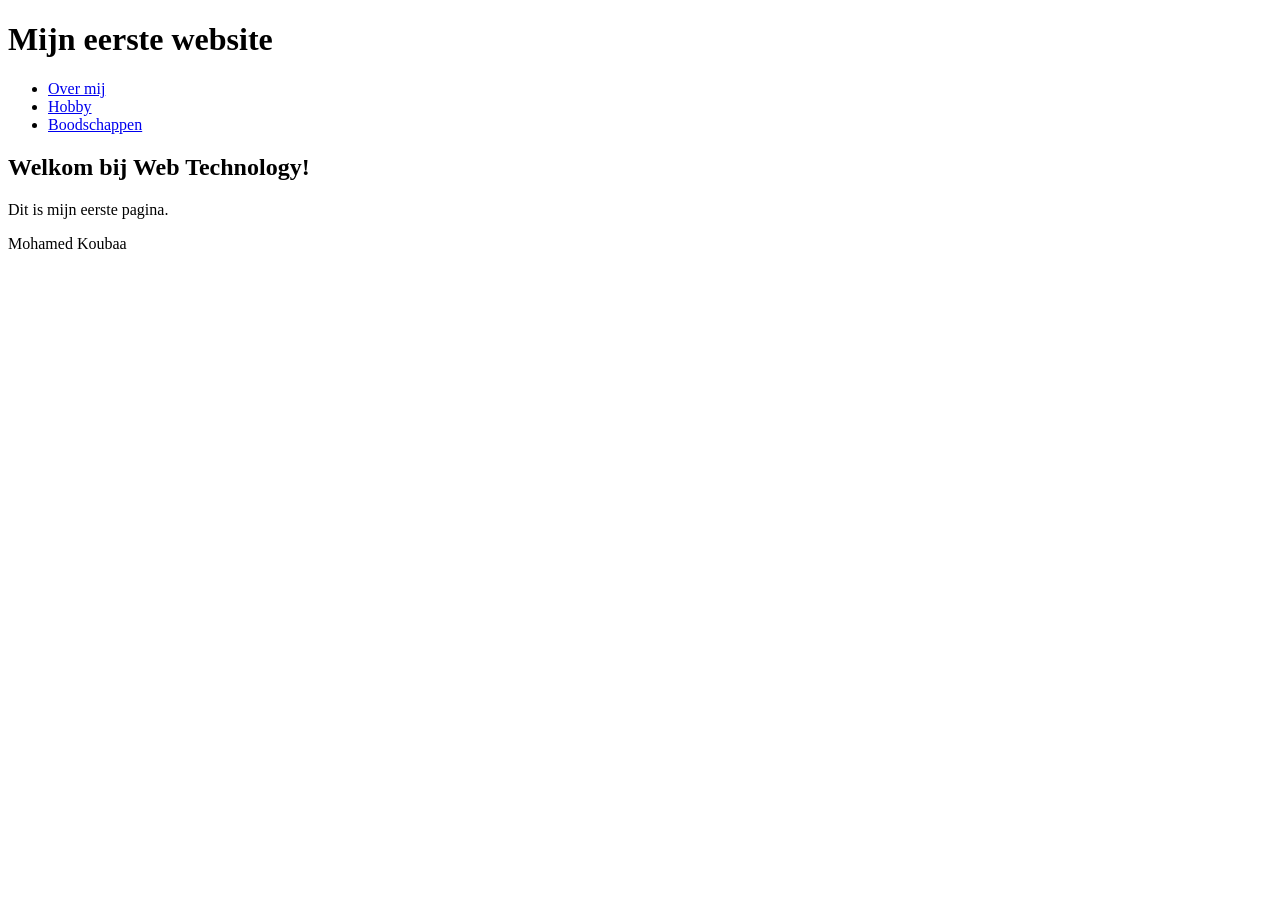
<file: labo-01/index.html>
<!DOCTYPE html>
<html lang="en">
<head>
    <meta charset="UTF-8">
    <meta name="viewport" content="width=device-width, initial-scale=1">
    <title>Mijn eerste pagina</title>
  </head>
  <body>
    <header>
      <h1>Mijn eerste website</h1>
      <nav>
        <ul>
          <li><a href="over-mij.html">Over mij</a></li>
          <li><a href="hobby.html">Hobby</a></li>
          <li><a href="boodschappen.html">Boodschappen</a></li>
        </ul>
      </nav>
    </header>
    <main>
      <h2>Welkom bij Web Technology!</h2>
      <p>Dit is mijn eerste pagina.</p>
    </main>
        <footer>
      <p>Mohamed Koubaa</p>
    </footer>
  </body>
</html>
</file>
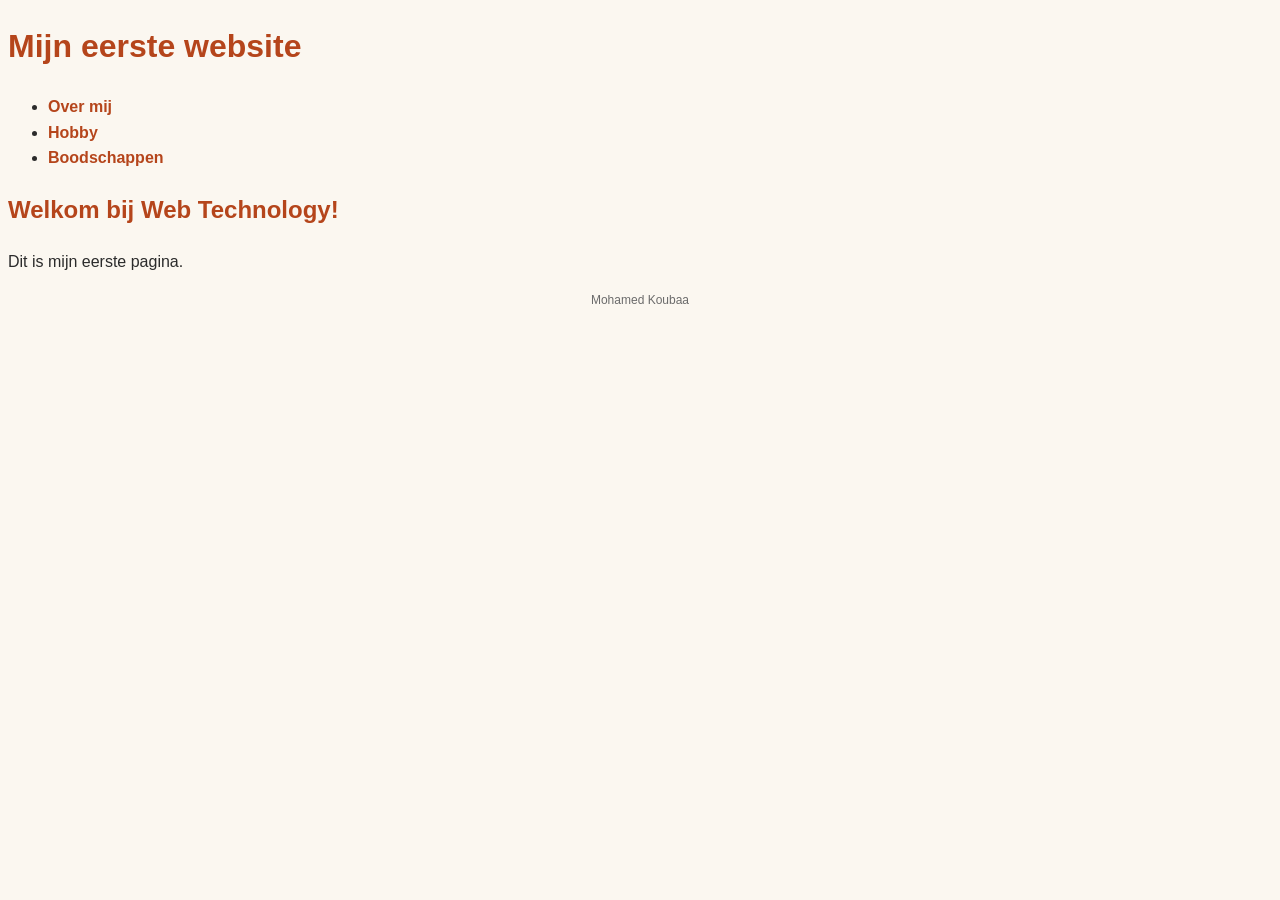
<file: site/index.html>
<!DOCTYPE html>
<html lang="nl">
<head>
    <meta charset="UTF-8">
    <meta name="viewport" content="width=device-width, initial-scale=1">
    <title>Mijn eerste pagina</title>
    <link rel="stylesheet" href="css/stijl.css">
  </head>
  <body>
    <header>
      <h1>Mijn eerste website</h1>
      <nav>
        <ul>
          <li><a href="over-mij.html">Over mij</a></li>
          <li><a href="hobby.html">Hobby</a></li>
          <li><a href="boodschappen.html">Boodschappen</a></li>
        </ul>
      </nav>
    </header>
    <main>
      <h2>Welkom bij Web Technology!</h2>
      <p>Dit is mijn eerste pagina.</p>
    </main>
        <footer>
      <p>Mohamed Koubaa</p>
    </footer>
  </body>
</html>
</file>
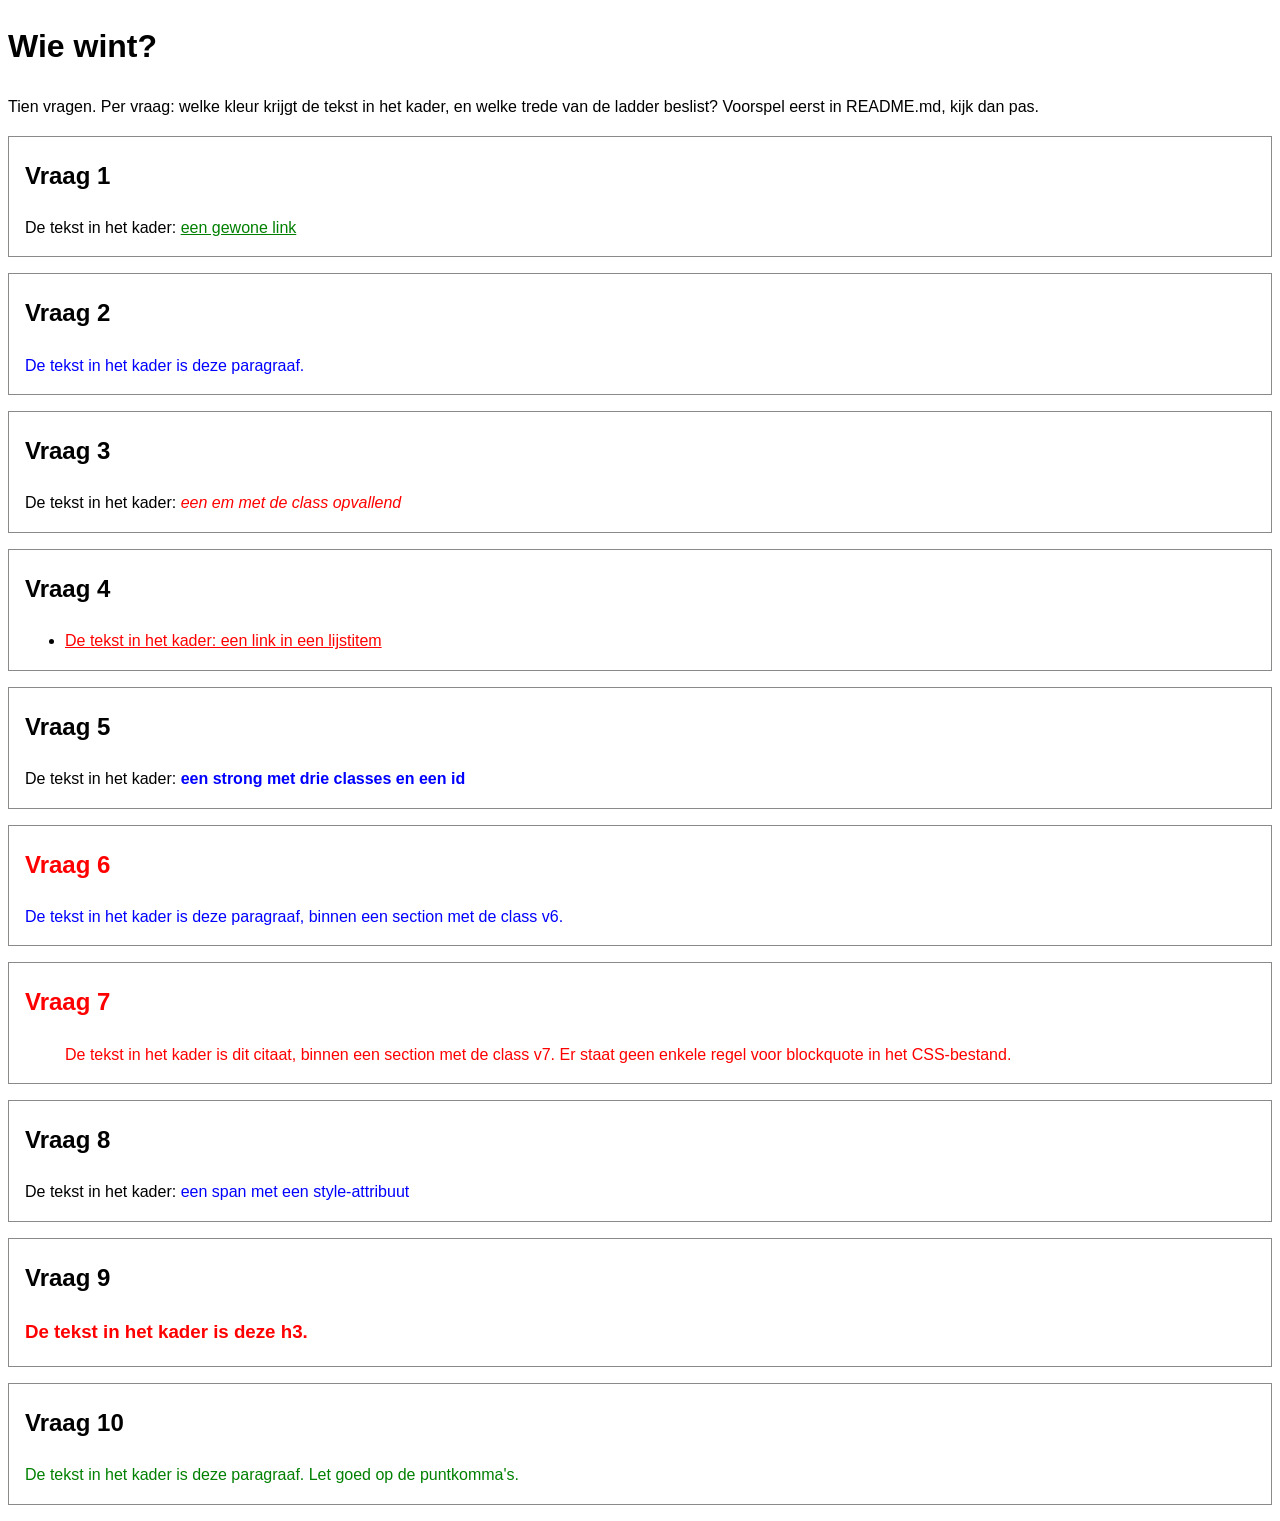
<file: labo-02/cascade/index.html>
<!-- index.html - oefening 3: voorspel, dan kijk. Wijzig dit bestand niet. -->
<!doctype html>
<html lang="nl">
  <head>
    <meta charset="utf-8">
    <meta name="viewport" content="width=device-width, initial-scale=1">
    <title>Wie wint? Tien vragen over de cascade</title>
    <link rel="stylesheet" href="css/stijl.css">
  </head>
  <body>
    <h1>Wie wint?</h1>
    <p>Tien vragen. Per vraag: welke kleur krijgt de tekst in het kader, en welke trede van de ladder beslist? Voorspel eerst in README.md, kijk dan pas.</p>

    <section class="vraag v1">
      <h2>Vraag 1</h2>
      <p>De tekst in het kader: <a href="#">een gewone link</a></p>
    </section>

    <section class="vraag v2">
      <h2>Vraag 2</h2>
      <p class="v2-tekst">De tekst in het kader is deze paragraaf.</p>
    </section>

    <section class="vraag v3">
      <h2>Vraag 3</h2>
      <p>De tekst in het kader: <em class="opvallend">een em met de class opvallend</em></p>
    </section>

    <section class="vraag v4">
      <h2>Vraag 4</h2>
      <ul>
        <li><a href="#">De tekst in het kader: een link in een lijstitem</a></li>
      </ul>
    </section>

    <section class="vraag v5">
      <h2>Vraag 5</h2>
      <p>De tekst in het kader: <strong class="een twee drie" id="v5-tekst">een strong met drie classes en een id</strong></p>
    </section>

    <section class="vraag v6">
      <h2>Vraag 6</h2>
      <p class="v6-tekst">De tekst in het kader is deze paragraaf, binnen een section met de class v6.</p>
    </section>

    <section class="vraag v7">
      <h2>Vraag 7</h2>
      <blockquote>De tekst in het kader is dit citaat, binnen een section met de class v7. Er staat geen enkele regel voor blockquote in het CSS-bestand.</blockquote>
    </section>

    <section class="vraag v8">
      <h2>Vraag 8</h2>
      <p>De tekst in het kader: <span class="v8-tekst" style="color: blue">een span met een style-attribuut</span></p>
    </section>

    <section class="vraag v9">
      <h2>Vraag 9</h2>
      <h3 class="v9-tekst">De tekst in het kader is deze h3.</h3>
    </section>

    <section class="vraag v10">
      <h2>Vraag 10</h2>
      <p class="v10-tekst">De tekst in het kader is deze paragraaf. Let goed op de puntkomma's.</p>
    </section>
  </body>
</html>
</file>
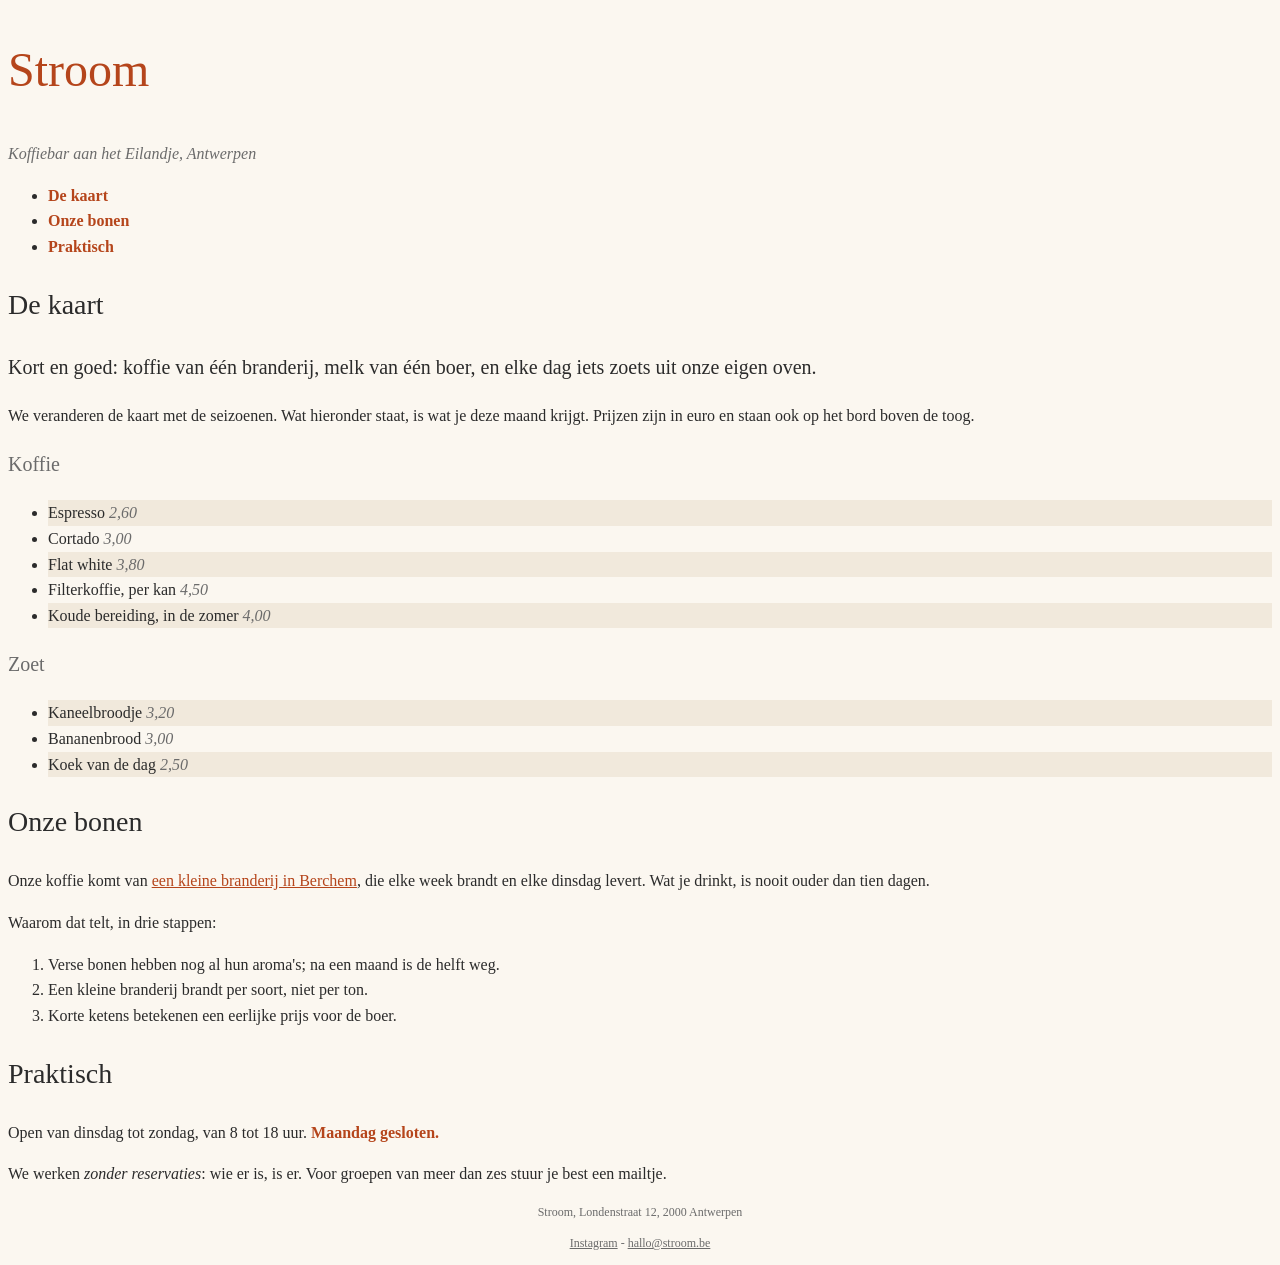
<file: labo-02/nabouw/index.html>
<!-- index.html - nabouw labo 2. Dit bestand mag je NIET wijzigen: geen class erbij, geen element verplaatst, geen style-attribuut. Jij schrijft css/stijl.css. -->
<!--
  Wat het screenshot niet kan tonen (hover en focus):
  - links in de navigatie: accentkleur, vet, geen onderstreping;
    bij hover en focus: inktkleur en onderstreept
  - links in main: accentkleur, onderstreept;
    bij hover en focus: papierkleur op een achtergrond in de accentkleur
  - links in de footer: gedempte kleur; bij hover en focus: accentkleur
-->
<!doctype html>
<html lang="nl">
  <head>
    <meta charset="utf-8">
    <meta name="viewport" content="width=device-width, initial-scale=1">
    <title>Stroom - koffiebar aan het Eilandje</title>
    <link rel="stylesheet" href="css/stijl.css">
  </head>
  <body>
    <header>
      <h1>Stroom</h1>
      <p class="slogan">Koffiebar aan het Eilandje, Antwerpen</p>
      <nav>
        <ul>
          <li><a href="#kaart">De kaart</a></li>
          <li><a href="#bonen">Onze bonen</a></li>
          <li><a href="#praktisch">Praktisch</a></li>
        </ul>
      </nav>
    </header>

    <main>
      <article>
        <h2 id="kaart">De kaart</h2>
        <p class="intro">Kort en goed: koffie van één branderij, melk van één boer, en elke dag iets zoets uit onze eigen oven.</p>
        <p>We veranderen de kaart met de seizoenen. Wat hieronder staat, is wat je deze maand krijgt. Prijzen zijn in euro en staan ook op het bord boven de toog.</p>

        <h3>Koffie</h3>
        <ul class="kaart">
          <li>Espresso <span class="prijs">2,60</span></li>
          <li>Cortado <span class="prijs">3,00</span></li>
          <li>Flat white <span class="prijs">3,80</span></li>
          <li>Filterkoffie, per kan <span class="prijs">4,50</span></li>
          <li>Koude bereiding, in de zomer <span class="prijs">4,00</span></li>
        </ul>

        <h3>Zoet</h3>
        <ul class="kaart">
          <li>Kaneelbroodje <span class="prijs">3,20</span></li>
          <li>Bananenbrood <span class="prijs">3,00</span></li>
          <li>Koek van de dag <span class="prijs">2,50</span></li>
        </ul>

        <h2 id="bonen">Onze bonen</h2>
        <p>Onze koffie komt van <a href="https://www.example.be">een kleine branderij in Berchem</a>, die elke week brandt en elke dinsdag levert. Wat je drinkt, is nooit ouder dan tien dagen.</p>
        <p>Waarom dat telt, in drie stappen:</p>
        <ol>
          <li>Verse bonen hebben nog al hun aroma's; na een maand is de helft weg.</li>
          <li>Een kleine branderij brandt per soort, niet per ton.</li>
          <li>Korte ketens betekenen een eerlijke prijs voor de boer.</li>
        </ol>

        <h2 id="praktisch">Praktisch</h2>
        <p>Open van dinsdag tot zondag, van 8 tot 18 uur. <strong>Maandag gesloten.</strong></p>
        <p>We werken <em>zonder reservaties</em>: wie er is, is er. Voor groepen van meer dan zes stuur je best een mailtje.</p>
      </article>
    </main>

    <footer>
      <p>Stroom, Londenstraat 12, 2000 Antwerpen</p>
      <p><a href="https://www.instagram.com">Instagram</a> - <a href="mailto:hallo@stroom.be">hallo@stroom.be</a></p>
    </footer>
  </body>
</html>
</file>
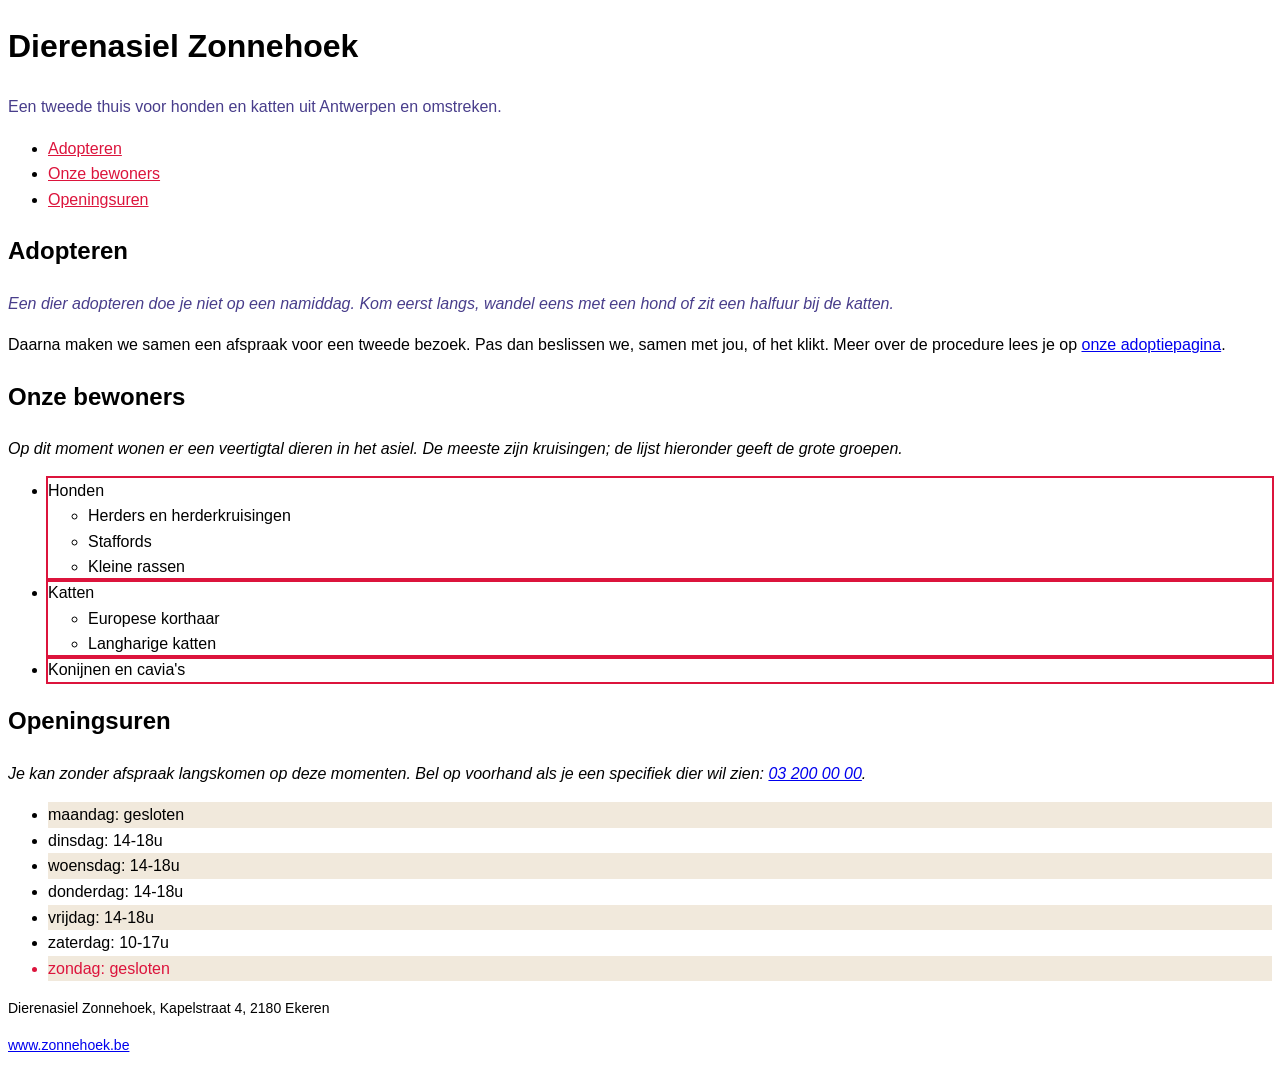
<file: labo-02/selectors/index.html>
<!-- index.html - oefening 2: selectors. Wijzig dit bestand niet; alles wat je nodig hebt, staat erin. -->
<!doctype html>
<html lang="nl">
  <head>
    <meta charset="utf-8">
    <meta name="viewport" content="width=device-width, initial-scale=1">
    <title>Dierenasiel Zonnehoek</title>
    <link rel="stylesheet" href="css/stijl.css">
  </head>
  <body>
    <header>
      <h1>Dierenasiel Zonnehoek</h1>
      <p class="slogan">Een tweede thuis voor honden en katten uit Antwerpen en omstreken.</p>
      <nav>
        <ul>
          <li><a href="#adopteren">Adopteren</a></li>
          <li><a href="#rassen">Onze bewoners</a></li>
          <li><a href="#uren">Openingsuren</a></li>
        </ul>
      </nav>
    </header>

    <main>
      <article>
        <h2 id="adopteren">Adopteren</h2>
        <p class="intro">Een dier adopteren doe je niet op een namiddag. Kom eerst langs, wandel eens met een hond of zit een halfuur bij de katten.</p>
        <p>Daarna maken we samen een afspraak voor een tweede bezoek. Pas dan beslissen we, samen met jou, of het klikt. Meer over de procedure lees je op <a href="https://www.zonnehoek.be/adoptie">onze adoptiepagina</a>.</p>

        <h2 id="rassen">Onze bewoners</h2>
        <p>Op dit moment wonen er een veertigtal dieren in het asiel. De meeste zijn kruisingen; de lijst hieronder geeft de grote groepen.</p>
        <ul class="rassen">
          <li>Honden
            <ul>
              <li>Herders en herderkruisingen</li>
              <li>Staffords</li>
              <li>Kleine rassen</li>
            </ul>
          </li>
          <li>Katten
            <ul>
              <li>Europese korthaar</li>
              <li>Langharige katten</li>
            </ul>
          </li>
          <li>Konijnen en cavia's</li>
        </ul>

        <h2 id="uren">Openingsuren</h2>
        <p>Je kan zonder afspraak langskomen op deze momenten. Bel op voorhand als je een specifiek dier wil zien: <a href="tel:+3232000000">03 200 00 00</a>.</p>
        <ul class="uren">
          <li>maandag: gesloten</li>
          <li>dinsdag: 14-18u</li>
          <li>woensdag: 14-18u</li>
          <li>donderdag: 14-18u</li>
          <li>vrijdag: 14-18u</li>
          <li>zaterdag: 10-17u</li>
          <li>zondag: gesloten</li>
        </ul>
      </article>
    </main>

    <footer>
      <p>Dierenasiel Zonnehoek, Kapelstraat 4, 2180 Ekeren</p>
      <p><a href="https://www.zonnehoek.be">www.zonnehoek.be</a></p>
    </footer>
  </body>
</html>
</file>
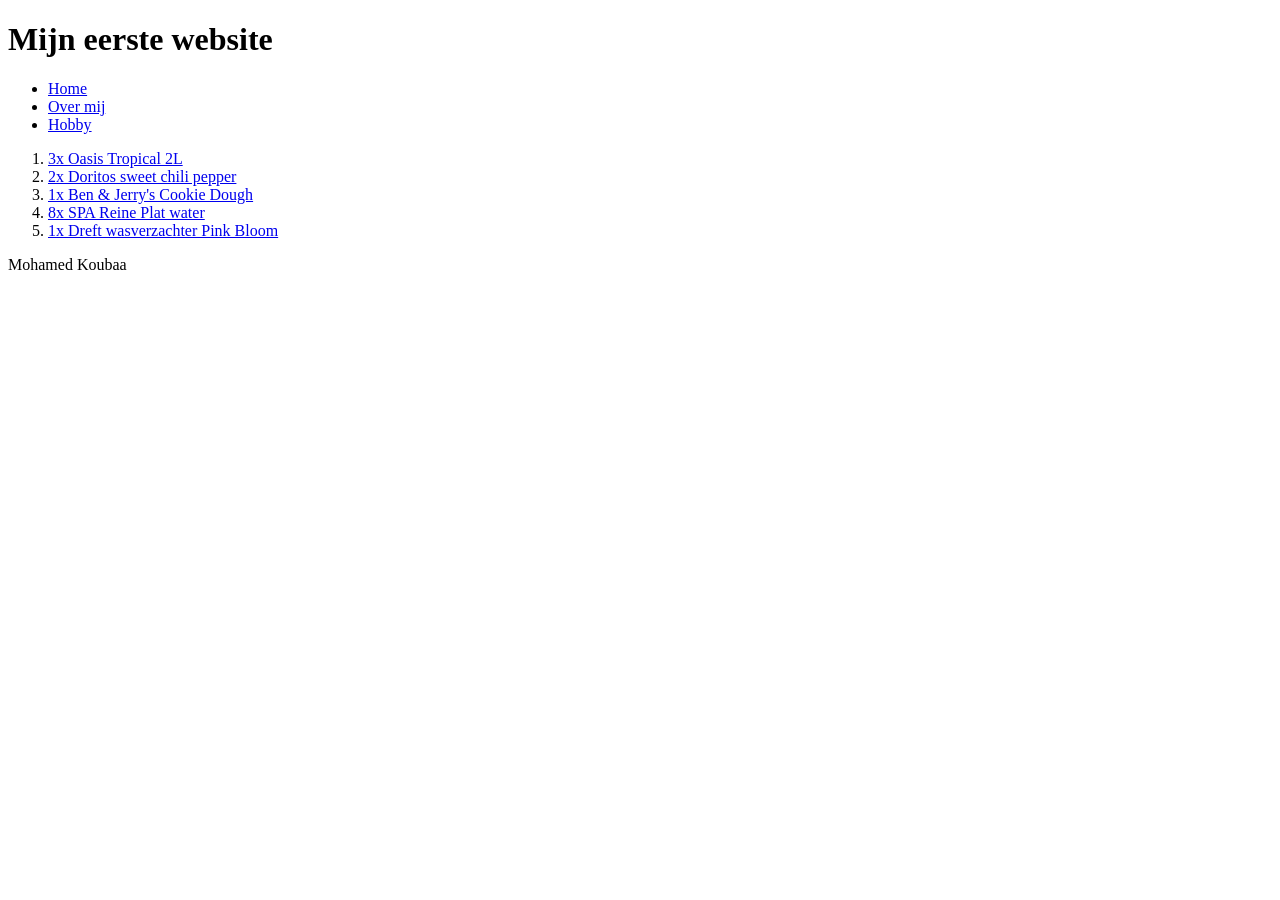
<file: labo-01/boodschappen.html>
<!doctype html>
<html lang="en">
  <head>
    <meta charset="UTF-8">
    <meta name="viewport" content="width=device-width, initial-scale=1.0">
    <title>Hobby</title>
  </head>
  <body>
    <header>
      <h1>Mijn eerste website</h1>
      <nav>
        <ul>
          <li><a href="index.html">Home</a></li>
          <li><a href="over-mij.html">Over mij</a></li>
          <li><a href="hobby.html">Hobby</a></li>
        </ul>
      </nav>
    </header>
    <main>
      <ol>
        <li>
          <a href="https://www.colruyt.be/nl/producten/5139"
            >3x Oasis Tropical 2L</a
          >
        </li>
        <li>
          <a href="https://www.colruyt.be/nl/producten/33051"
            >2x Doritos sweet chili pepper</a
          >
        </li>
        <li>
          <a href="https://www.colruyt.be/nl/producten/6574"
            >1x Ben & Jerry's Cookie Dough</a
          >
        </li>
        <li>
          <a href="https://www.colruyt.be/nl/producten/42104"
            >8x SPA Reine Plat water</a
          >
        </li>
        <li>
          <a href="https://www.colruyt.be/nl/producten/41483"
            >1x Dreft wasverzachter Pink Bloom</a
          >
        </li>
      </ol>
    </main>
    <footer>
      <p>Mohamed Koubaa</p>
    </footer>
  </body>
</html>
</file>
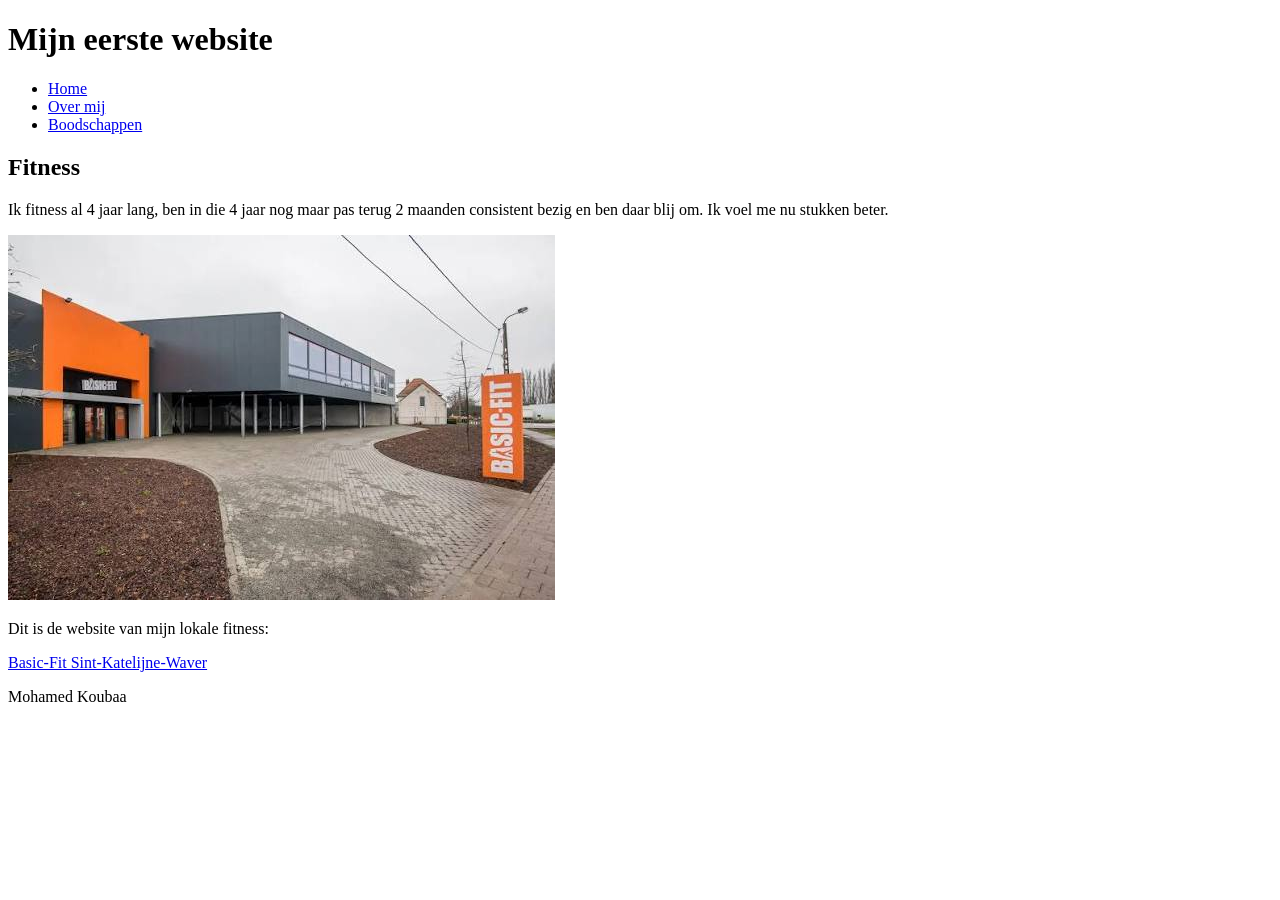
<file: labo-01/hobby.html>
<!doctype html>
<html lang="en">
  <head>
    <meta charset="UTF-8">
    <meta name="viewport" content="width=device-width, initial-scale=1.0">
    <title>Hobby</title>
  </head>
  <body>
    <header>
      <h1>Mijn eerste website</h1>
      <nav>
        <ul>
          <li><a href="index.html">Home</a></li>
          <li><a href="over-mij.html">Over mij</a></li>
          <li><a href="boodschappen.html">Boodschappen</a></li>
        </ul>
      </nav>
    </header>
    <main>
      <h2>Fitness</h2>
      <p>
        Ik fitness al 4 jaar lang, ben in die 4 jaar nog maar pas terug 2
        maanden consistent bezig en ben daar blij om. Ik voel me nu stukken
        beter.
      </p>
      <img src="afbeeldingen/fitness.png" alt="Mijn lokale fitness" />

      <p>Dit is de website van mijn lokale fitness:</p>
      <a
        href="https://www.basic-fit.com/nl-be/clubs/basic-fit-sint-katelijne-waver-24-7-579c0b04d4974cfea5eaa4aa935068a1.html"
        >Basic-Fit Sint-Katelijne-Waver</a
      >
    </main>
    <footer>
      <p>Mohamed Koubaa</p>
    </footer>
  </body>
</html>
</file>
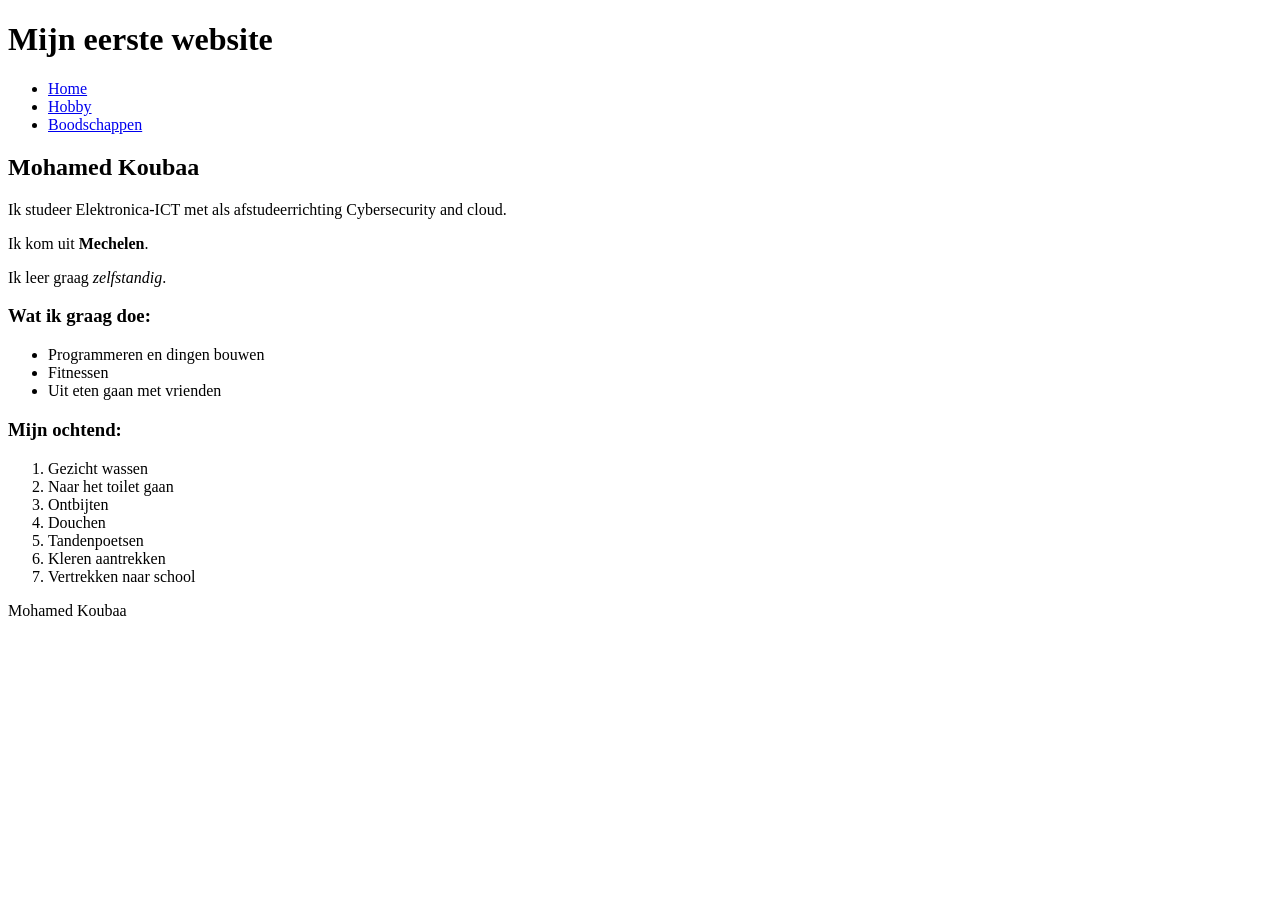
<file: labo-01/over-mij.html>
<!doctype html>
<html lang="en">
  <head>
    <meta charset="UTF-8">
    <meta name="viewport" content="width=device-width, initial-scale=1.0">
    <title>Over mij</title>
  </head>
  <body>
    <header>
      <h1>Mijn eerste website</h1>
      <nav>
        <ul>
          <li><a href="index.html">Home</a></li>
          <li><a href="hobby.html">Hobby</a></li>
          <li><a href="boodschappen.html">Boodschappen</a></li>

        </ul>
      </nav>
    </header>
    <main>
      <h2>Mohamed Koubaa</h2>
      <p>
        Ik studeer Elektronica-ICT met als afstudeerrichting Cybersecurity and
        cloud.
      </p>
      <p>Ik kom uit <strong>Mechelen</strong>.</p>
      <p>Ik leer graag <em>zelfstandig</em>.</p>
      <h3>Wat ik graag doe:</h3>
      <ul>
        <li>Programmeren en dingen bouwen</li>
        <li>Fitnessen</li>
        <li>Uit eten gaan met vrienden</li>
      </ul>
      <h3>Mijn ochtend:</h2>
      <ol>
        <li>Gezicht wassen</li>
        <li>Naar het toilet gaan</li>
        <li>Ontbijten</li>
        <li>Douchen</li>
        <li>Tandenpoetsen</li>
        <li>Kleren aantrekken</li>
        <li>Vertrekken naar school</li>
      </ol>
      <!-- header: Hierin zet je de inleiding van je pagina. -->
      <!-- nav: Hierin zet je de navigatielinks om naar andere paginas te navigeren. -->
      <!-- main: Hierin staat de belengrijkste inforamtie van je pagina. -->
      <!-- footer: Hierin zit de informatie die beneden in de site te zien is zoals bv. het adres of telefoonnummer. -->
      <!-- article: Hierin zet je informatie dat je wil dat apart gelezen of gedeeld wordt zoals een blog. -->
      <!-- aside: Hierin zet je informatie die nauwlijks iets te maken heeft met de hoofdpagina. -->
      <!-- a: Hierin zet je een klikbare link naar een andere website of bron -->
      <!-- img: hierin zet je een afbeelding.-->
    </main>
    <footer>
      <p>Mohamed Koubaa</p>
    </footer>
  </body>
</html>
</file>
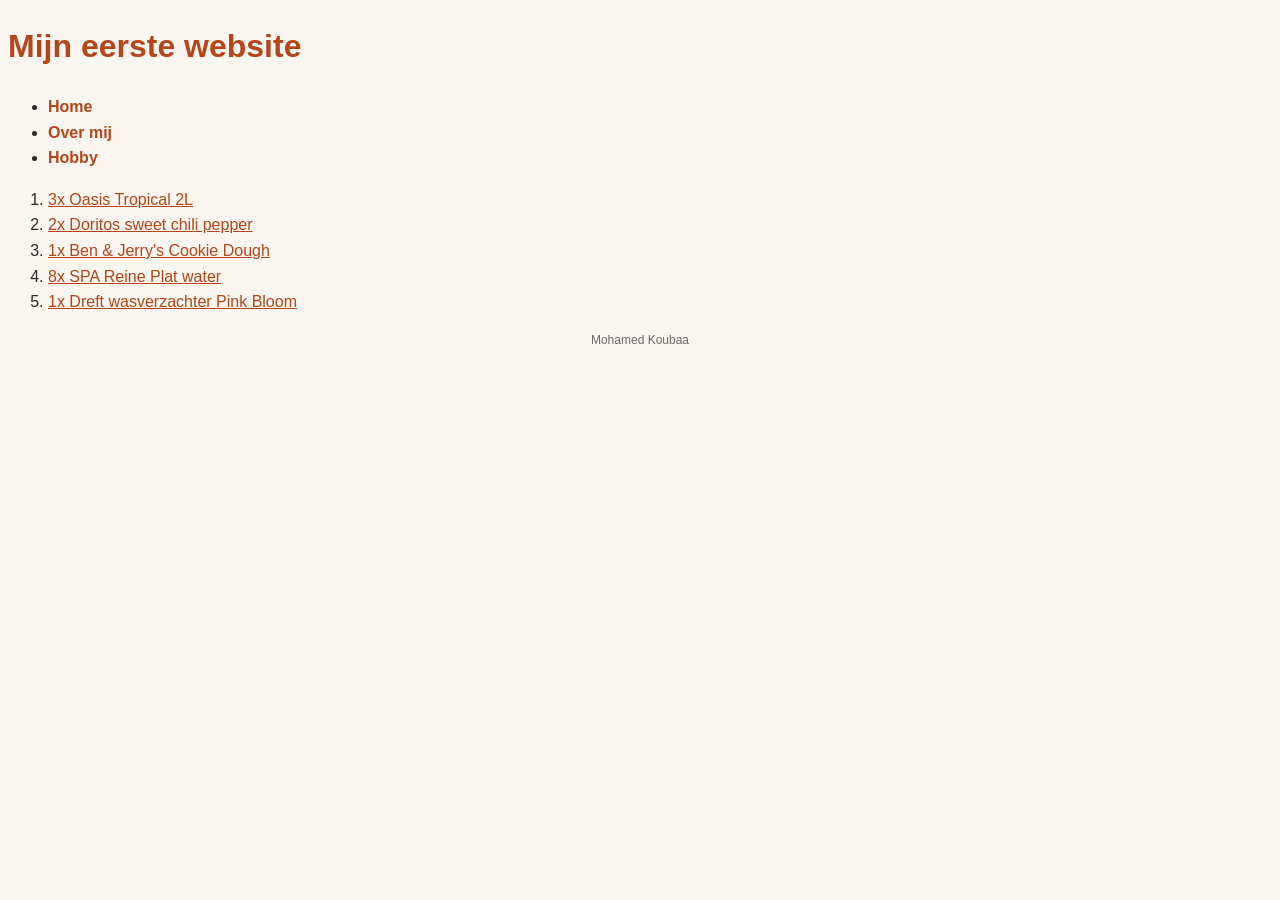
<file: site/boodschappen.html>
<!doctype html>
<html lang="nl">
  <head>
    <meta charset="UTF-8">
    <meta name="viewport" content="width=device-width, initial-scale=1.0">
    <title>Boodschappen</title>
    <link rel="stylesheet" href="css/stijl.css">
  </head>
  <body>
    <header>
      <h1>Mijn eerste website</h1>
      <nav>
        <ul>
          <li><a href="index.html">Home</a></li>
          <li><a href="over-mij.html">Over mij</a></li>
          <li><a href="hobby.html">Hobby</a></li>
        </ul>
      </nav>
    </header>
    <main>
      <ol>
        <li>
          <a href="https://www.colruyt.be/nl/producten/5139"
            >3x Oasis Tropical 2L</a
          >
        </li>
        <li>
          <a href="https://www.colruyt.be/nl/producten/33051"
            >2x Doritos sweet chili pepper</a
          >
        </li>
        <li>
          <a href="https://www.colruyt.be/nl/producten/6574"
            >1x Ben & Jerry's Cookie Dough</a
          >
        </li>
        <li>
          <a href="https://www.colruyt.be/nl/producten/42104"
            >8x SPA Reine Plat water</a
          >
        </li>
        <li>
          <a href="https://www.colruyt.be/nl/producten/41483"
            >1x Dreft wasverzachter Pink Bloom</a
          >
        </li>
      </ol>
    </main>
    <footer>
      <p>Mohamed Koubaa</p>
    </footer>
  </body>
</html>
</file>
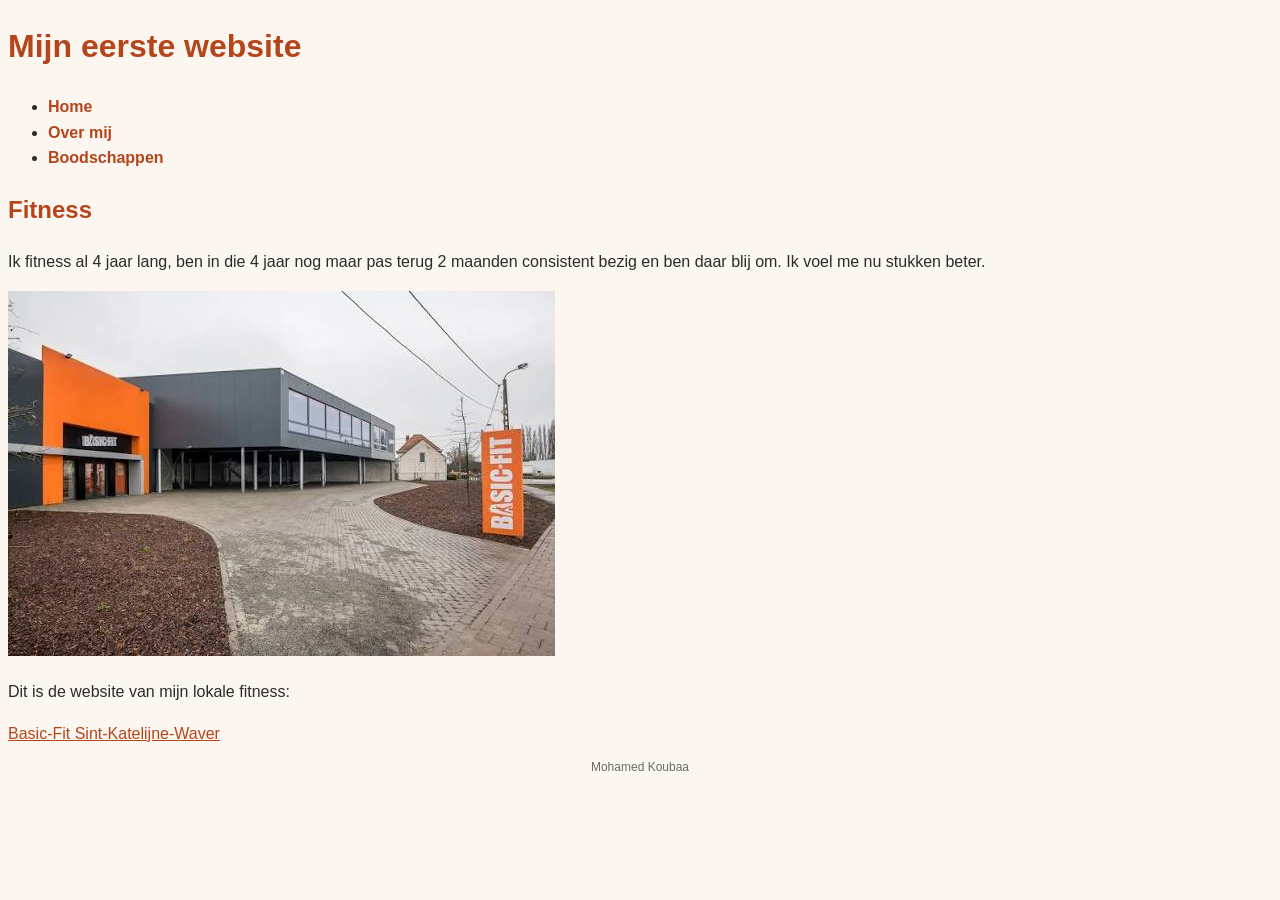
<file: site/hobby.html>
<!doctype html>
<html lang="nl">
  <head>
    <meta charset="UTF-8">
    <meta name="viewport" content="width=device-width, initial-scale=1.0">
    <title>Hobby</title>
    <link rel="stylesheet" href="css/stijl.css">
  </head>
  <body>
    <header>
      <h1>Mijn eerste website</h1>
      <nav>
        <ul>
          <li><a href="index.html">Home</a></li>
          <li><a href="over-mij.html">Over mij</a></li>
          <li><a href="boodschappen.html">Boodschappen</a></li>
        </ul>
      </nav>
    </header>
    <main>
      <h2>Fitness</h2>
      <p>
        Ik fitness al 4 jaar lang, ben in die 4 jaar nog maar pas terug 2
        maanden consistent bezig en ben daar blij om. Ik voel me nu stukken
        beter.
      </p>
      <img src="afbeeldingen/fitness.png" alt="Mijn lokale fitness" />

      <p>Dit is de website van mijn lokale fitness:</p>
      <a
        href="https://www.basic-fit.com/nl-be/clubs/basic-fit-sint-katelijne-waver-24-7-579c0b04d4974cfea5eaa4aa935068a1.html"
        >Basic-Fit Sint-Katelijne-Waver</a
      >
    </main>
    <footer>
      <p>Mohamed Koubaa</p>
    </footer>
  </body>
</html>
</file>
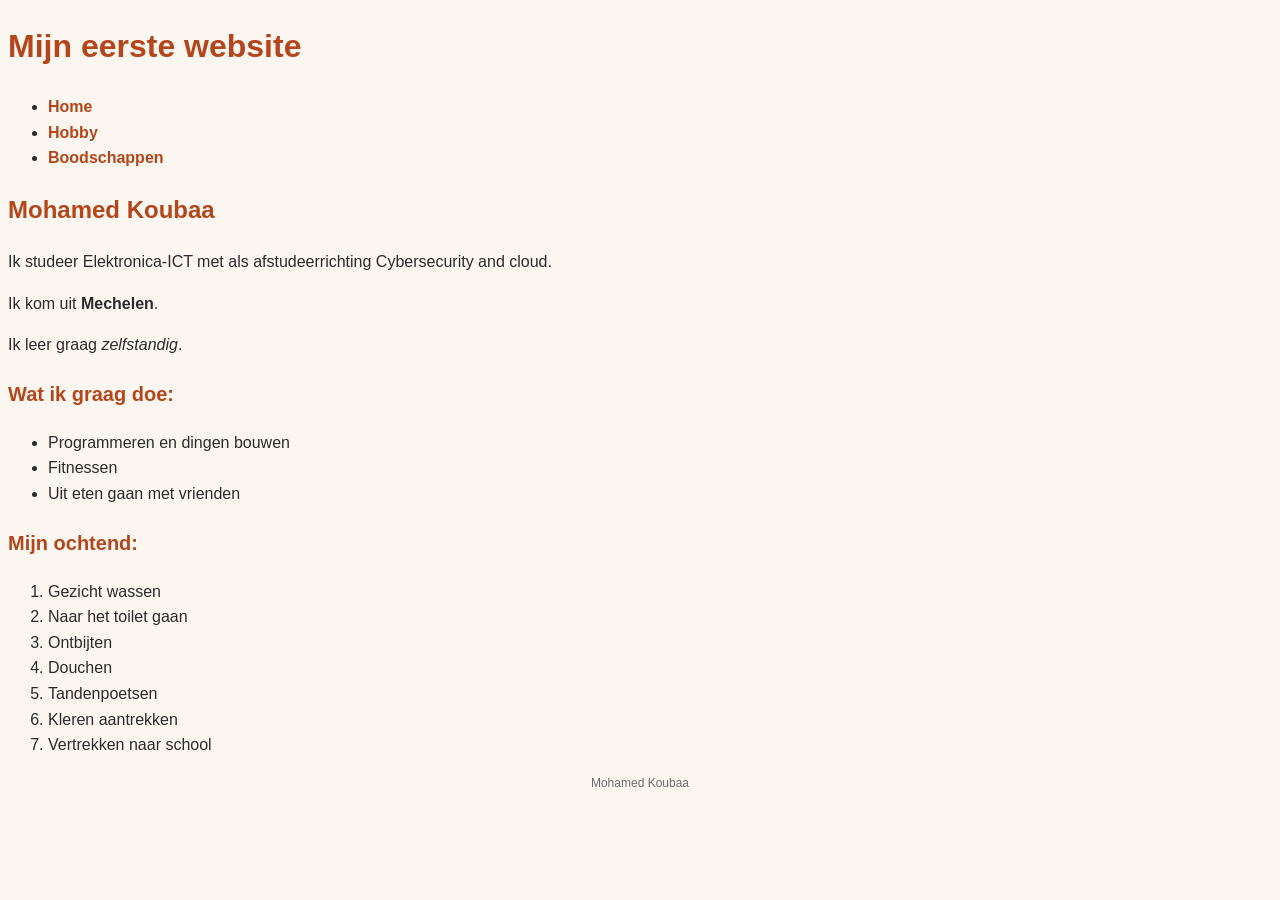
<file: site/over-mij.html>
<!doctype html>
<html lang="nl">
  <head>
    <meta charset="UTF-8">
    <meta name="viewport" content="width=device-width, initial-scale=1.0">
    <title>Over mij</title>
    <link rel="stylesheet" href="css/stijl.css">
  </head>
  <body>
    <header>
      <h1>Mijn eerste website</h1>
      <nav>
        <ul>
          <li><a href="index.html">Home</a></li>
          <li><a href="hobby.html">Hobby</a></li>
          <li><a href="boodschappen.html">Boodschappen</a></li>

        </ul>
      </nav>
    </header>
    <main>
      <h2>Mohamed Koubaa</h2>
      <p>
        Ik studeer Elektronica-ICT met als afstudeerrichting Cybersecurity and
        cloud.
      </p>
      <p>Ik kom uit <strong>Mechelen</strong>.</p>
      <p>Ik leer graag <em>zelfstandig</em>.</p>
      <h3>Wat ik graag doe:</h3>
      <ul>
        <li>Programmeren en dingen bouwen</li>
        <li>Fitnessen</li>
        <li>Uit eten gaan met vrienden</li>
      </ul>
      <h3>Mijn ochtend:</h3>
      <ol>
        <li>Gezicht wassen</li>
        <li>Naar het toilet gaan</li>
        <li>Ontbijten</li>
        <li>Douchen</li>
        <li>Tandenpoetsen</li>
        <li>Kleren aantrekken</li>
        <li>Vertrekken naar school</li>
      </ol>
      <!-- header: Hierin zet je de inleiding van je pagina. -->
      <!-- nav: Hierin zet je de navigatielinks om naar andere paginas te navigeren. -->
      <!-- main: Hierin staat de belengrijkste inforamtie van je pagina. -->
      <!-- footer: Hierin zit de informatie die beneden in de site te zien is zoals bv. het adres of telefoonnummer. -->
      <!-- article: Hierin zet je informatie dat je wil dat apart gelezen of gedeeld wordt zoals een blog. -->
      <!-- aside: Hierin zet je informatie die nauwlijks iets te maken heeft met de hoofdpagina. -->
      <!-- a: Hierin zet je een klikbare link naar een andere website of bron -->
      <!-- img: hierin zet je een afbeelding.-->
    </main>
    <footer>
      <p>Mohamed Koubaa</p>
    </footer>
  </body>
</html>
</file>
<file: site/css/stijl.css>
:root {
    --achtergrond: #fbf7f0;
    --tekstkleur: #2b2b2b;
    --accentkleur: #b5451b;
    --gedempte-kleur: #6b6b6b;
    --lettertype: Verdana, sans-serif;
    --tekstmaat: 1rem;
    --regelhoogte: 1.6;
}

body {
    background-color: var(--achtergrond);
    color: var(--tekstkleur);
    font-family: var(--lettertype);
    font-size: var(--tekstmaat);
    line-height: var(--regelhoogte);
}

nav a {
    color: var(--accentkleur);
    font-weight: bold;
    text-decoration: none;
}

nav a:hover,
nav a:focus {
    color: var(--tekstkleur);
    text-decoration: underline;
}

h1, h2, h3 {
    color: var(--accentkleur);
}

h1 {
    font-size: 2rem;
}

h2 {
    font-size: 1.5rem;
}

h3 {
    font-size: 1.25rem;
}

main a {
    color: var(--accentkleur);
}

main a:hover,
main a:focus {
    color: var(--tekstkleur);
}

footer p {
    color: var(--gedempte-kleur);
    font-size: 0.75rem;
    text-align: center;
}
</file>
<file: labo-02/cascade/css/stijl.css>
/* stijl.css - oefening 3: voorspel, dan kijk. Wijzig dit bestand niet. */

/* Opmaak van de pagina zelf; doet niet mee in de vragen. */
body {
  font-family: Verdana, sans-serif;
  line-height: 1.6;
}

.vraag {
  border: 1px solid #8a8a89;
  padding: 0 1rem;
  margin-bottom: 1rem;
}

/* ---- vraag 1 ---- */
a {
  color: green;
}

/* ---- vraag 2 ---- */
.v2-tekst {
  color: red;
}

.v2-tekst {
  color: blue;
}

/* ---- vraag 3 ---- */
.opvallend {
  color: red;
}

em {
  color: blue;
}

/* ---- vraag 4 ---- */
.v4 > a {
  color: green;
}

.v4 a {
  color: red;
}

/* ---- vraag 5 ---- */
.een.twee.drie {
  color: red;
}

#v5-tekst {
  color: blue;
}

/* ---- vraag 6 ---- */
.v6 {
  color: red;
}

.v6-tekst {
  color: blue;
}

/* ---- vraag 7 ---- */
.v7 {
  color: red;
}

/* ---- vraag 8 ---- */
.v8-tekst {
  color: red;
}

/* ---- vraag 9 ---- */
h3 {
  color: red !important;
}

.v9-tekst {
  color: blue;
}

/* ---- vraag 10 ---- */
.v10-tekst {
  color: green;
  font-size: 1.5rem
  color: blue;
}
</file>
<file: labo-02/nabouw/css/stijl.css>
:root {
    --papier: #fbf7f0;
    --inkt: #2b2b2b;
    --gedempt: #6b6b6b;
    --accent: #b5451b;
    --zebra: #f1e9dc;
    --koppen: Georgia;
    --tekst: Verdana;
    --basismaat: 1rem;
    --regelhoogte: 1.6;
}

body {
    background-color: var(--papier);
    color: var(--inkt);
    font-family: var(--tekst);
    font-size: var(--basismaat);
    line-height: var(--regelhoogte);
}

h1, h2, h3 {
    font-family: var(--koppen), serif;
    font-weight: normal;
}

h1 {
    color: var(--accent);
    font-size: 3rem;
}

h2 {
    font-size: 1.75rem;
}

h3 {
    color: var(--gedempt);
    font-size: 1.25rem;
}

.slogan {
    color: var(--gedempt);
    font-style: italic;
}

.intro {
    font-size: 1.25rem;
}

nav a {
    color: var(--accent);
    font-weight: bold;
    text-decoration: none;
}
nav a:hover, nav a:focus {
    color: var(--inkt);
    text-decoration: underline;
}

.kaart > li:nth-child(odd) {
    background-color: var(--zebra);
}

.prijs {
    color: var(--gedempt);
    font-style: italic;
}

main a {
    color: var(--accent);
    text-decoration: underline;
}

main a:hover, main a:focus {
    color: var(--papier);
    background-color: var(--accent);
}

strong {
    color: var(--accent);
}

footer p {
    color: var(--gedempt);
    font-size: 0.75rem;
    text-align: center;
}

footer a {
    color: var(--gedempt);
}

footer a:hover, footer a:focus {
    color: var(--accent);
}
</file>
<file: labo-02/selectors/css/stijl.css>
/* stijl.css - oefening 2: selectors schrijven en lezen */

/* Schrijf onder elke opdracht de regel met de selector die precies die
   elementen raakt. Gebruik de declaratie die erbij staat, zodat je in de
   browser meteen ziet wat je raakte. Voeg niets toe aan index.html. */

body {
  font-family: Verdana, sans-serif;
  line-height: 1.6;
}

/* 1. alle links in de navigatie -> color: crimson; */
 nav a {
      color:crimson;
}

/* 2. alleen de paragrafen in de footer -> font-size: 0.875rem; */
footer p {
      font-size: 0.875rem;
}

/* 3. alleen de lijstitems van het BUITENSTE niveau in de lijst met de class
      rassen (dus niet de items van de binnenlijsten) -> outline: 2px solid crimson;
      (outline tekent een kader rond precies het element dat je raakte; de
      property zelf komt in hoofdstuk 3) */
.rassen > li {
      outline:  2px solid  crimson;
}

/* 4. de paragraaf die onmiddellijk na elke h2 komt -> font-style: italic; */
h2 + p {
      font-style: italic;
}

/* 5. elk oneven item in de lijst met openingsuren -> background-color: #f1e9dc; */
.uren > li:nth-child(odd) {
background-color: #f1e9dc;
}

/* 6. het laatste item in de lijst met openingsuren -> color: crimson; */
.uren > li:last-child {
      color: crimson;
}

/* 7. de slogan en de intro tegelijk, in één regel -> color: darkslateblue; */
.slogan, .intro {
      color:darkslateblue;
}

/* 8. elke link in main wanneer de muis erover gaat OF wanneer ze focus heeft
      -> background-color: yellow; */
main a:hover, main a:focus {
      background-color: yellow;
}


/* ---- Lezen: welke elementen raken deze vijf selectors? Schrijf het antwoord
   in één zin per selector in README.md. Verander hier niets. ---- */

/* a. header nav ul li a */
/* b. article > p */
/* c. .uren li:nth-child(3) */
/* d. h2 ~ p */
/* e. .rassen li:first-child */
</file>
